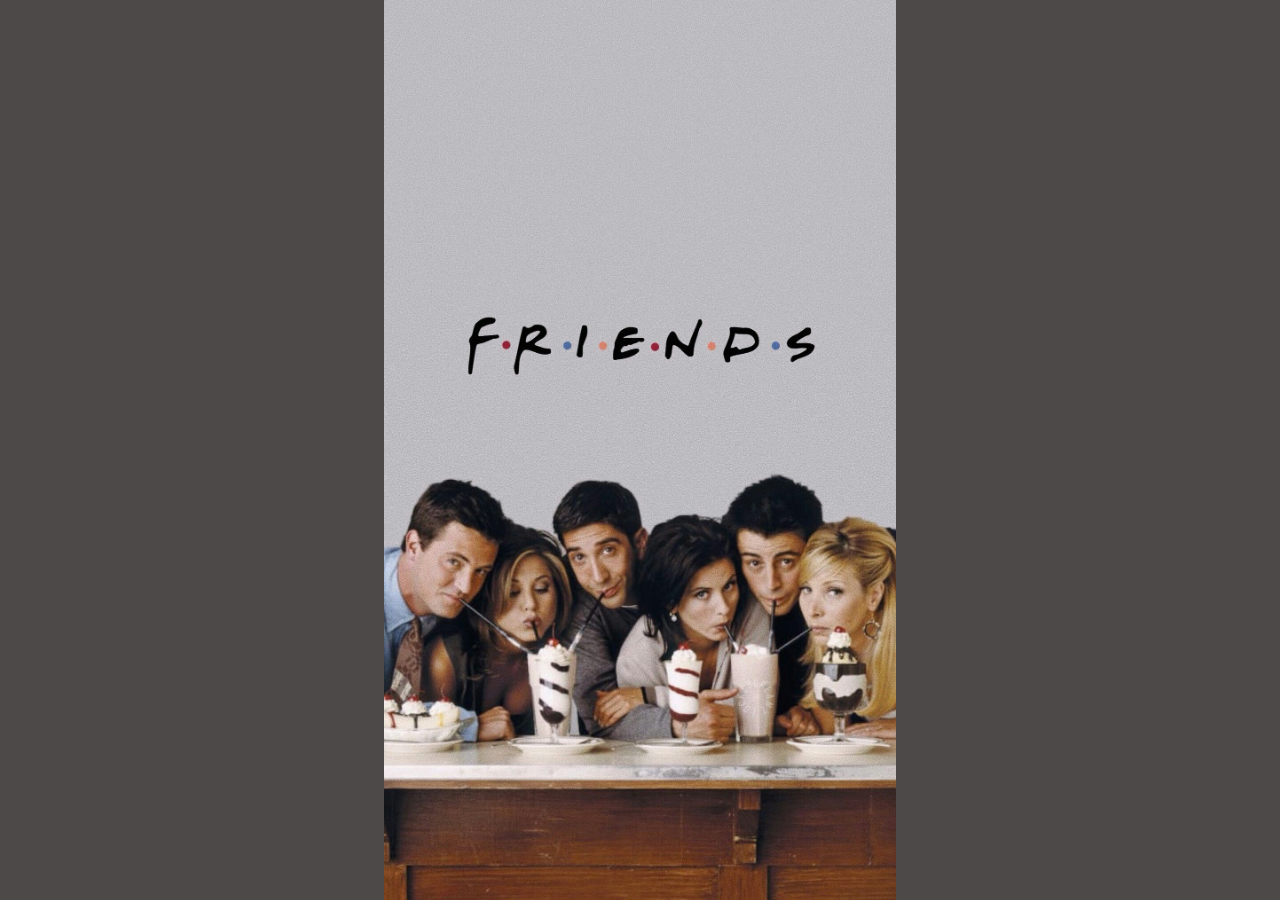
<file: Into/intro.html>
<!DOCTYPE html>
<html lang="en">
<head>
    <meta charset="UTF-8">
    <meta name="viewport" content="width=device-width, initial-scale=1.0">
    <meta http-equiv="X-UA-Compatible" content="ie=edge">
    <title>Document</title>
    <link rel="stylesheet" href="intro.css">
</head>
<body>
       <head>
         
          <meta http-equiv="refresh" content="3;url=file:///Users/lamiakabir/workspaceGA/Slots/Transition/trans.html" />
        </head>
</body>
</html>
</file>
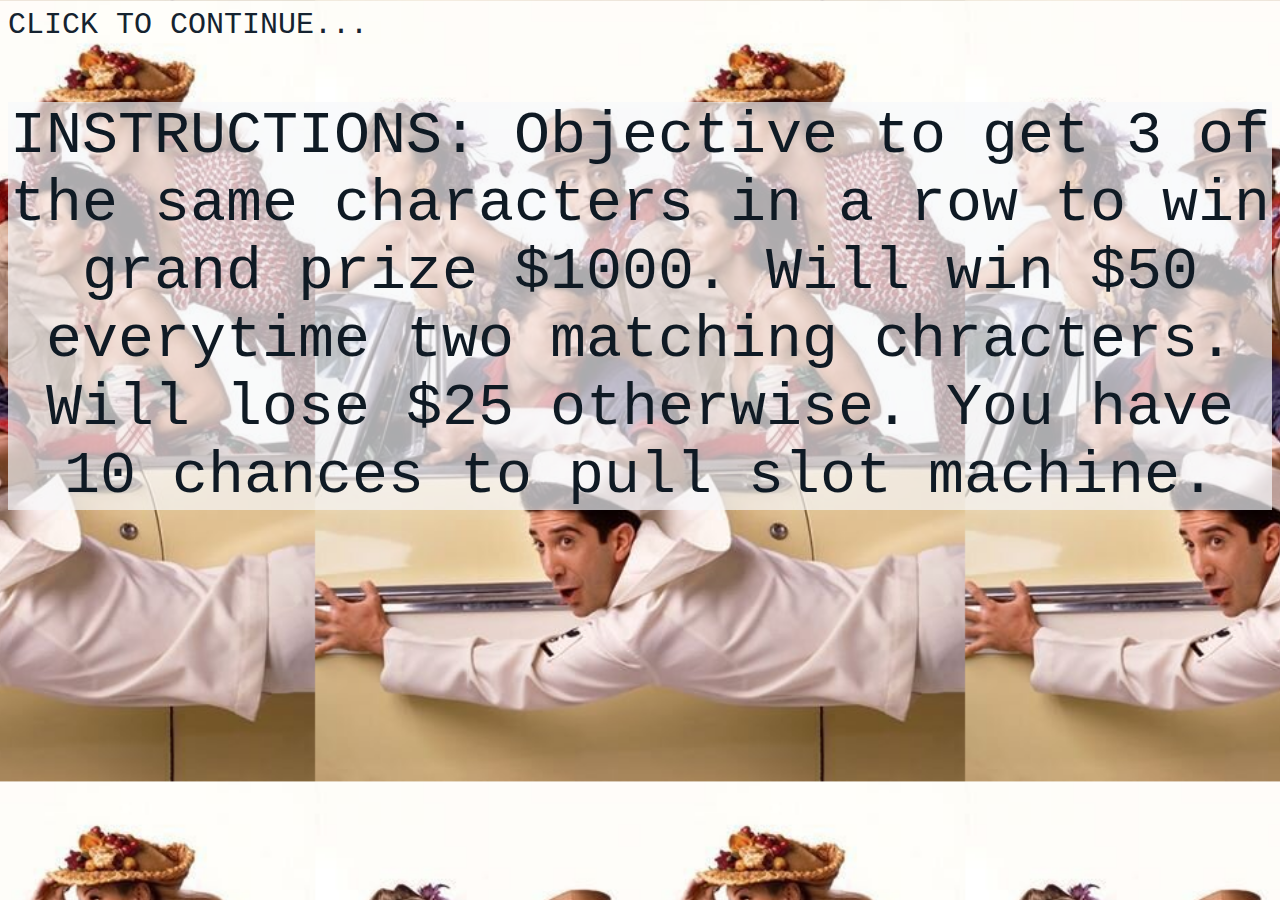
<file: Transition/trans.html>
<!DOCTYPE html>
<html lang="en">
<head>
    <meta charset="UTF-8">
    <meta name="viewport" content="width=device-width, initial-scale=1.0">
    <meta http-equiv="X-UA-Compatible" content="ie=edge">
    <title>Document</title>
    <link rel="stylesheet" href="trans.css">
    <script defer src="trans.js"></script>
    <audio controls autoplay>
            <!-- <source src="horse.ogg" type="audio/ogg"> -->
            <source src="Trans-Audio/friends_theme_song.mp3" type="audio/mpeg" controls autoplay loop></source>
          START</audio>
</head>
<body>
    <a href="file:///Users/lamiakabir/workspaceGA/Slots/Main/index.html" target="_blank">CLICK TO CONTINUE...</a>
    <p> INSTRUCTIONS:


        Objective to get 3 of the same characters in a row to win grand prize $1000. 
        Will win $50 everytime two matching chracters. 
        Will lose $25 otherwise. 
        You have 10 chances to pull slot machine.
    </p>
</body>
</html>
</file>
<file: Into/intro.css>
body{
    background-image: url("Intro-Image/Quadro\ meu\ xuxu.jpeg");
      background-repeat: no-repeat;
      background-image: -webkit-gradient(30%);
      -webkit-background-size: cover;
      -moz-background-size: cover;
      -o-background-size: auto;
      background-size: 40%;
      background-position: top;
      font-family: 'Roboto', sans-serif;
      background-color: rgb(78, 73, 73);
      align-items: center;
      vertical-align: flex;
  }

  h1{

    text-size-adjust: 100px;
    text-align: center;
  }
</file>
<file: Transition/trans.css>
body{
    background-image: url("Trans-Image/BROTHERTEDD_COM.jpg");
    background-repeat: repeat;
    background-size: 650px;
    background-position: top;
    font-family: 'Roboto', sans-serif;
    
}

p{
    font-size: 60px;
    color: rgb(15, 26, 36);
    font-family: 'Courier New', Courier, monospace;
    text-align: center;
    background-color: rgba(246, 248, 250, 0.692);
   background-position: 20%;
}
a{
    font-size: 30px;
    font-style: auto;
    color: rgb(21, 35, 48);
    font-family: 'Courier New', Courier, monospace;
    text-align: center;
    text-decoration: none;
    height: 20%;

}
audio
{
    display: none;
}
</file>
